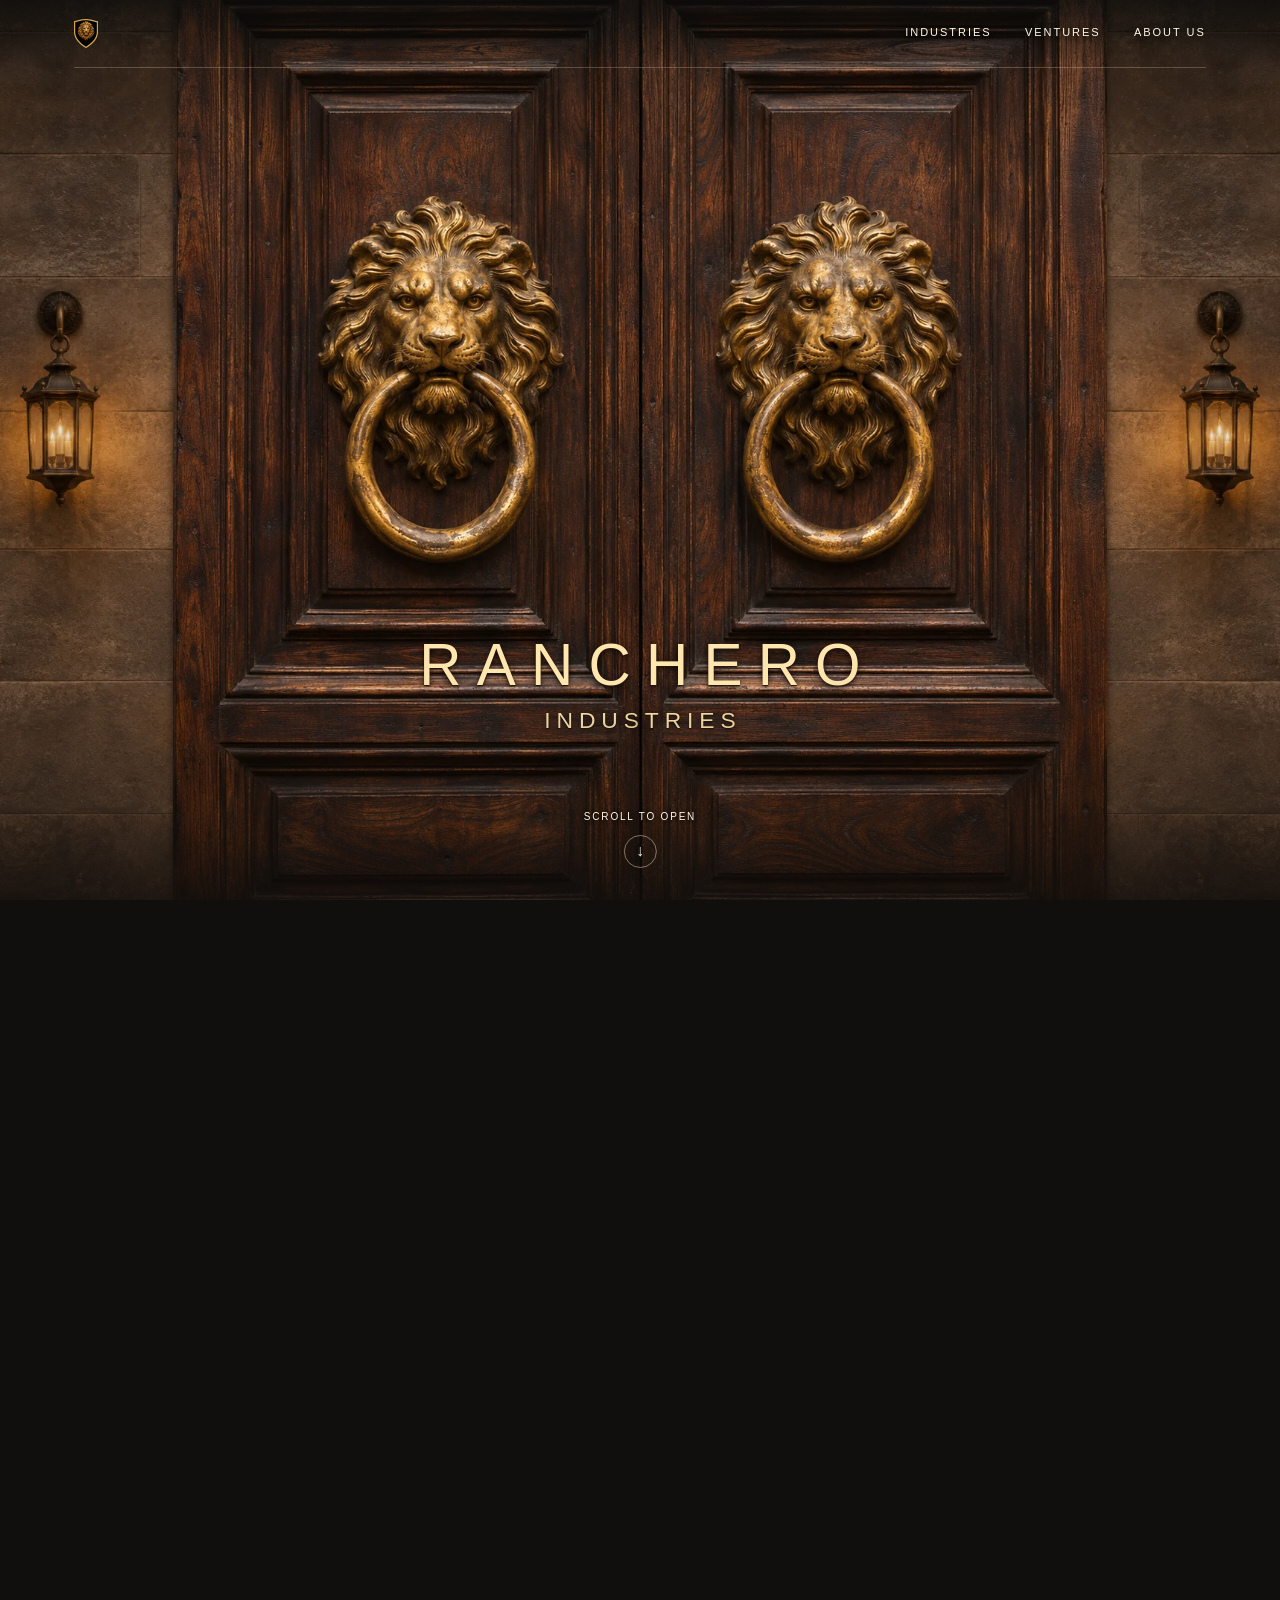
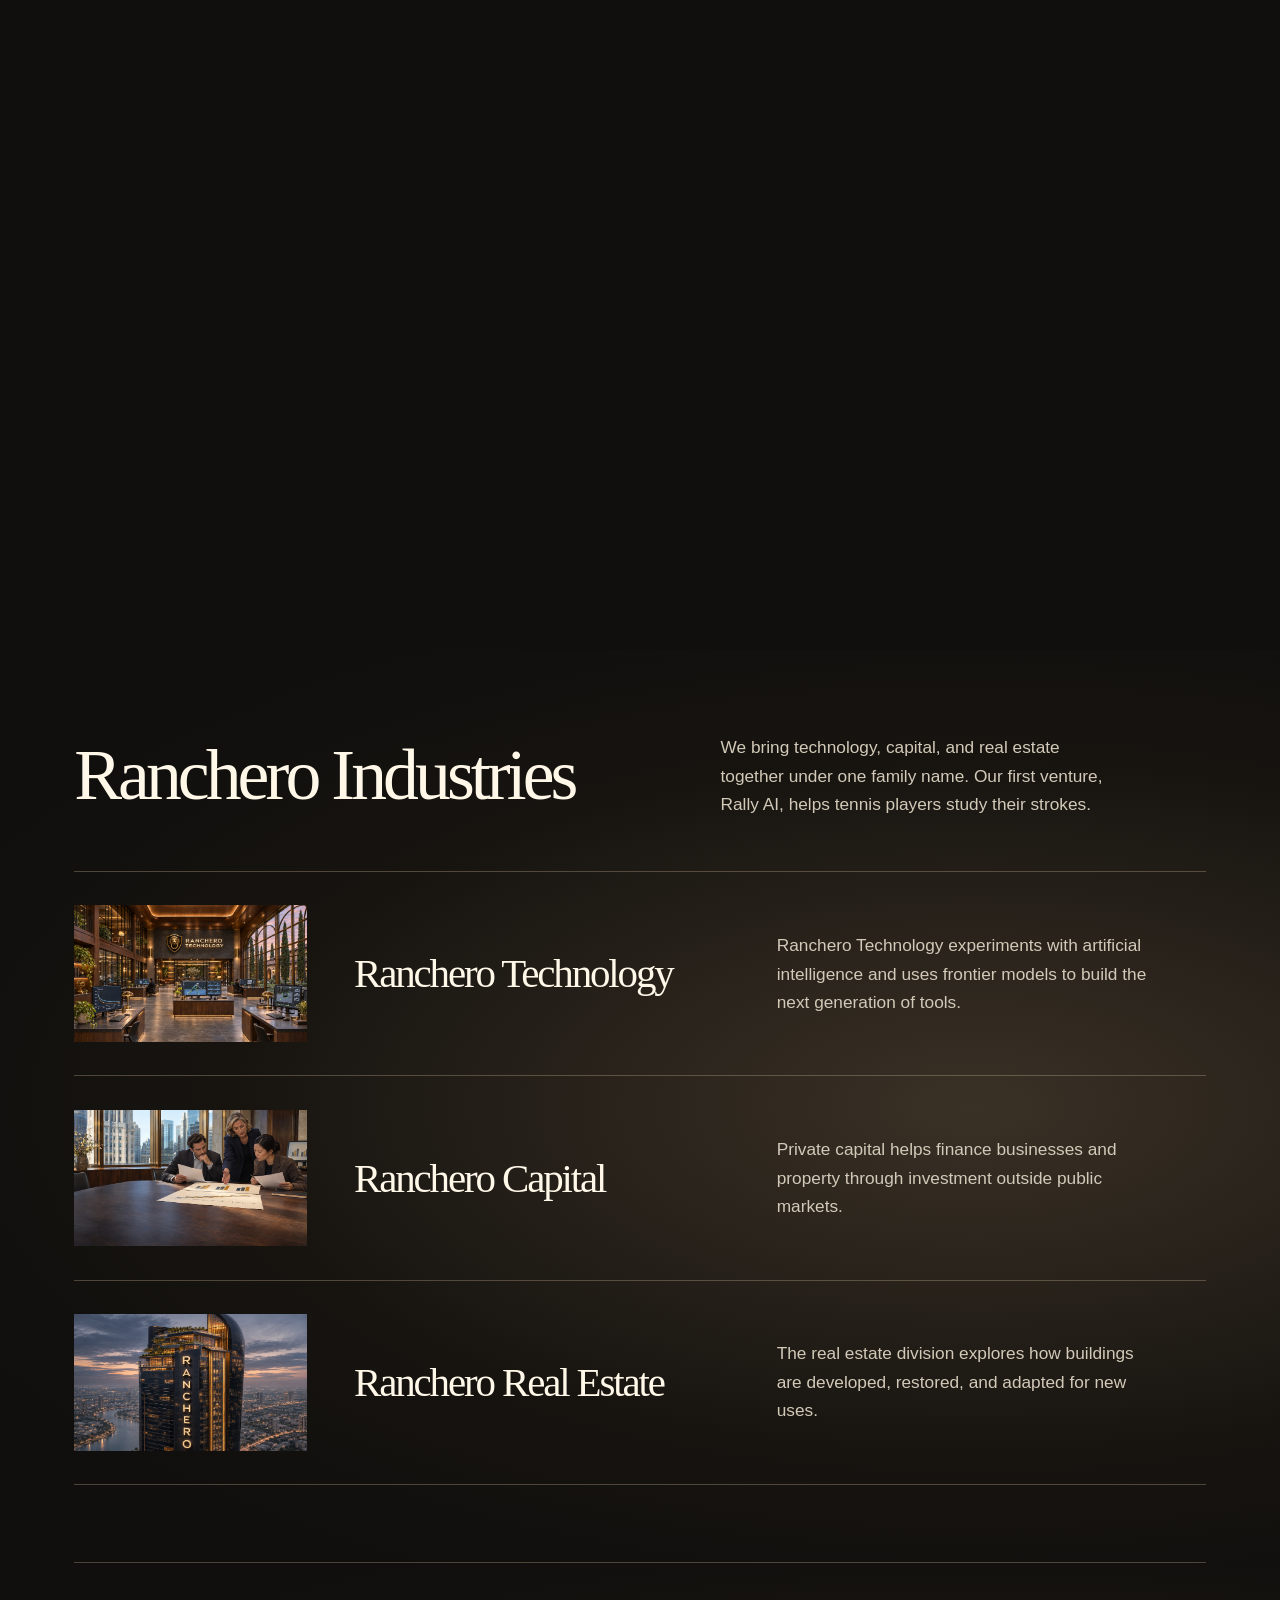
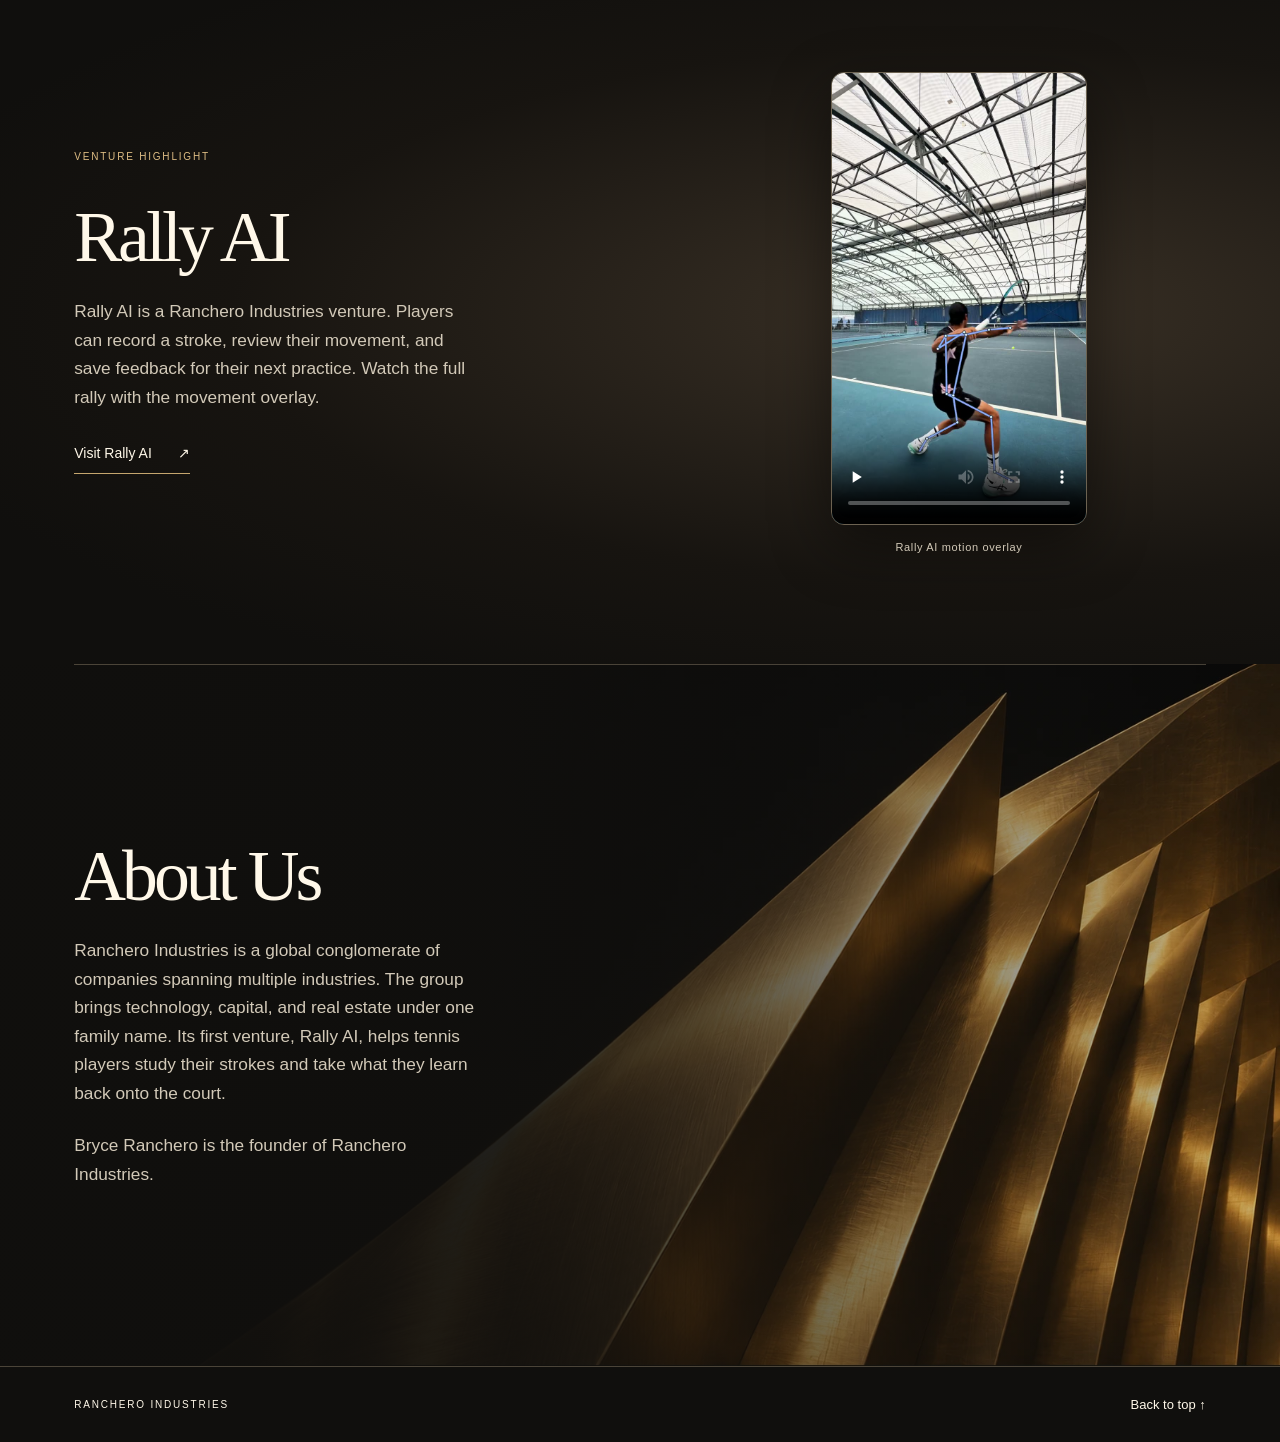
<file: index.html>
<!doctype html>
<html lang="en">
<head>
  <meta charset="utf-8">
  <meta name="viewport" content="width=device-width, initial-scale=1">
  <meta name="theme-color" content="#090909">
  <meta name="description" content="Ranchero Industries is the home of Bryce Ranchero’s ventures, beginning with Rally AI.">
  <meta property="og:type" content="website">
  <meta property="og:title" content="Ranchero Industries">
  <meta property="og:description" content="Ranchero Industries brings technology, capital, and real estate together under one family name. Its first venture, Rally AI, helps tennis players study their strokes.">
  <meta property="og:url" content="https://rancheroindustries.com/">
  <meta property="og:image" content="https://rancheroindustries.com/assets/ranchero-industries-lion-share.jpg">
  <meta property="og:image:type" content="image/jpeg">
  <meta property="og:image:width" content="1200">
  <meta property="og:image:height" content="628">
  <meta property="og:image:alt" content="A shield bearing a sculpted brass lion’s head sits beside the Ranchero Industries wordmark on a black background.">
  <link rel="canonical" href="https://rancheroindustries.com/">
  <title>Ranchero Industries | Bryce Ranchero</title>
  <link rel="stylesheet" href="style.css?v=venture-highlight">
  <link rel="stylesheet" href="overview-content.css?v=venture-highlight">
  <link rel="preload" href="assets/estate-courtyard.webp" as="image">
  <script src="scroll.js?v=venture-highlight" defer></script>
</head>
<body id="top">
  <a class="skip" href="#industries">Skip to industries</a>
  <header class="site-header">
    <nav aria-label="Main navigation">
      <a class="brand-home" href="#top" aria-label="Ranchero Industries home"><img src="assets/brass-lion-shield.webp" srcset="assets/brass-lion-shield-header.webp 96w, assets/brass-lion-shield.webp 874w" sizes="(max-width: 680px) 20px, 24px" width="874" height="1060" alt=""></a>
      <div class="nav-links"><a href="#industries">Industries</a><a href="#ventures">Ventures</a><a href="#about">About Us</a></div>
    </nav>
  </header>
  <main>
    <div class="entrance">
      <div class="stage">
        <div class="scene" aria-hidden="true">
          <div class="courtyard"></div>
          <div class="gate-light"></div>
          <div class="doors">
            <div class="jamb left-jamb"></div><div class="jamb right-jamb"></div>
            <div class="leaf left-leaf">
              <picture>
                <source media="(max-aspect-ratio: 4/5)" srcset="assets/lion-door-mobile-left.webp">
                <img src="assets/lion-door-left.webp" width="627" height="1254" alt="" fetchpriority="high">
              </picture>
              <div class="wordmark"><span>Ranchero</span><span>Industries</span></div>
            </div>
            <div class="leaf right-leaf">
              <picture>
                <source media="(max-aspect-ratio: 4/5)" srcset="assets/lion-door-mobile-right.webp">
                <img src="assets/lion-door-right.webp" width="627" height="1254" alt="" fetchpriority="high">
              </picture>
              <div class="wordmark"><span>Ranchero</span><span>Industries</span></div>
            </div>
          </div>
          <div class="scene-shade"></div>
        </div>
        <section class="opening" aria-labelledby="company">
          <h1 class="visually-hidden" id="company">Ranchero Industries</h1>
          <p class="visually-hidden">Paired brass lion-head knockers adorn the walnut doors.</p>
          <a class="open-cue" href="#industries"><span>Scroll to open</span><span class="cue-arrow" aria-hidden="true">↓</span></a>
        </section>
        <div class="industry-stop" id="industries" tabindex="-1" aria-label="Our industries" role="region"></div>
        <section class="directory" aria-labelledby="industry-title">
          <div class="directory-intro">
            <h2 id="industry-title">Our industries</h2>
            <p>Explore how each business works and where Ranchero Industries plans to lead.</p>
          </div>
          <ul class="sectors">
            <li><a class="bubble" href="#technology"><img src="assets/technology/ranchero-ai-computing-lab.webp" width="340" height="340" alt=""><span class="bubble-name"><small>Ranchero</small> Technology</span><span class="venture-arrow" aria-hidden="true">↓</span></a></li>
            <li><a class="bubble" href="#capital"><img src="assets/capital/office.webp" width="340" height="340" alt=""><span class="bubble-name"><small>Ranchero</small> Capital</span><span class="venture-arrow" aria-hidden="true">↓</span></a></li>
            <li><a class="bubble" href="#real-estate"><img src="assets/real-estate/ranchero-tower.webp" width="340" height="340" alt=""><span class="bubble-name"><small>Ranchero</small> Real Estate</span><span class="venture-arrow" aria-hidden="true">↓</span></a></li>
          </ul>
        </section>
      </div>
    </div>
    <section id="overview" class="company-overview" tabindex="-1" aria-labelledby="overview-heading">
      <div class="company-overview-inner">
        <div class="overview-introduction">
          <h2 id="overview-heading">Ranchero Industries</h2>
          <p class="body-copy">We bring technology, capital, and real estate together under one family name. Our first venture, Rally AI, helps tennis players study their strokes.</p>
        </div>

        <article id="technology" class="overview-listing" tabindex="-1" aria-labelledby="overview-tech-heading">
          <img class="overview-listing-photo" src="assets/technology/ranchero-ai-computing-lab.webp" loading="lazy" decoding="async" width="1536" height="1024" alt="Two researchers work in a spacious walnut-and-brass computer lab. Beneath the Ranchero Technology lion shield, a central screen tracks a tennis player’s movement.">
          <h3 id="overview-tech-heading">Ranchero Technology</h3>
          <p class="body-copy">Ranchero Technology experiments with artificial intelligence and uses frontier models to build the next generation of tools.</p>
        </article>
        <article id="capital" class="overview-listing" tabindex="-1" aria-labelledby="overview-capital-heading">
          <img class="overview-listing-photo" src="assets/capital/investment-room-wide.webp" width="1672" height="941" loading="lazy" decoding="async" alt="Three people review financial documents around a walnut table.">
          <h3 id="overview-capital-heading">Ranchero Capital</h3>
          <p class="body-copy">Private capital helps finance businesses and property through investment outside public markets.</p>
        </article>
        <article id="real-estate" class="overview-listing" tabindex="-1" aria-labelledby="overview-estate-heading">
          <img class="overview-listing-photo" src="assets/real-estate/ranchero-tower.webp" width="1536" height="1024" loading="lazy" decoding="async" alt="At dusk, gold letters spell RANCHERO down the side of a black glass tower with rooftop gardens.">
          <h3 id="overview-estate-heading">Ranchero Real Estate</h3>
          <p class="body-copy">The real estate division explores how buildings are developed, restored, and adapted for new uses.</p>
        </article>
      </div>
    </section>
    <section class="chapter ventures" id="ventures" aria-labelledby="venture-title">
      <div class="reading-column">
        <p class="section-label">Venture Highlight</p>
        <h2 id="venture-title">Rally AI</h2>
        <p class="body-copy">Rally AI is a Ranchero Industries venture. Players can record a stroke, review their movement, and save feedback for their next practice. Watch the full rally with the movement overlay.</p>
        <a class="action" href="https://therallyai.com">Visit Rally AI <span aria-hidden="true">↗</span></a>
      </div>
      <figure class="product" id="rally-demo">
        <video width="810" height="1440" controls playsinline preload="none" poster="assets/indoor-rally-skeleton-poster.jpg" aria-label="Rally AI tracks the movement of the tennis player closest to the camera.">
          <source src="assets/indoor-rally-skeleton.mp4" type="video/mp4">
          <a href="assets/indoor-rally-skeleton.mp4">Watch the motion overlay</a>
        </video>
        <figcaption>Rally AI motion overlay</figcaption>
      </figure>
    </section>
    <section class="chapter about" id="about" aria-labelledby="about-title">
      <div class="reading-column" id="vision">
        <h2 id="about-title">About Us</h2>
        <p class="body-copy">Ranchero Industries is a global conglomerate of companies spanning multiple industries. The group brings technology, capital, and real estate under one family name. Its first venture, Rally AI, helps tennis players study their strokes and take what they learn back onto the court.</p>
        <p class="body-copy">Bryce Ranchero is the founder of Ranchero Industries.</p>
      </div>
    </section>
  </main>
  <footer>
    <span>Ranchero Industries</span>
    <a href="#top">Back to top ↑</a>
  </footer>
</body>
</html>
</file>
<file: style.css>
:root {
  color-scheme: dark;
  --ink: #100f0d;
  --ivory: #fff8e9;
  --muted: #d2c9b8;
  --gold: #d4b478;
  --rule: rgb(232 211 173 / 27%);
  --gutter: clamp(22px, 5.8vw, 112px);
  --nav-height: clamp(58px, 7.5svh, 84px);
  color: var(--ivory);
  background: var(--ink);
  font-family: Helvetica, Arial, sans-serif;
}
* { box-sizing: border-box; }
body { margin: 0; }
a { color: inherit; text-decoration: none; }
a:focus-visible { outline: 2px solid #ffe0a0; outline-offset: 5px; }
.skip { position: fixed; top: -100px; left: 1rem; z-index: 10; padding: 12px; background: var(--ink); }
.skip:focus { top: 6px; }
.site-header {
  position: fixed;
  inset: 0 0 auto;
  z-index: 5;
  background: linear-gradient(180deg, rgb(13 13 12 / 72%), transparent);
}
.site-header nav {
  margin: 0 var(--gutter);
  height: var(--nav-height);
  display: flex;
  align-items: center;
  justify-content: space-between;
  border-bottom: 1px solid rgb(241 225 195 / 24%);
}
.nav-links { display: flex; align-items: center; gap: clamp(16px, 2.6vw, 48px); }
.nav-links a, .open-cue, .section-label {
  font-size: 10px;
  font-weight: 500;
  line-height: 1.25;
  letter-spacing: .18em;
  text-transform: uppercase;
}
.nav-links a { font-size: 11px; display: grid; align-items: center; min-height: 44px; text-shadow: 0 1px 6px #000; }
.nav-links a:hover, footer a:hover { color: #ffe2ab; }
.brand-home { display: grid; place-items: center start; width: 44px; height: 44px; }
.brand-home img { width: 24px; height: auto; }
.inside .site-header { background: rgb(16 15 13 / 96%); }
.entrance { position: relative; }
.stage { position: relative; isolation: isolate; }
.scene { position: absolute; overflow: hidden; inset: 0 0 auto; height: 100svh; pointer-events: none; background: #29241e; }
.courtyard, .gate-light, .scene-shade { position: absolute; inset: 0; }
.courtyard { background: center 50% / cover no-repeat url("assets/estate-courtyard.webp"); transform: scale(var(--court-scale, 1)); }
.gate-light { background: linear-gradient(180deg, #372b1c1a, #261c1380), radial-gradient(ellipse at 50% 46%, #20190d36, #120e0d4a 92%); opacity: var(--gate-light, 1); }
.doors {
  position: absolute;
  inset: 0;
  margin-inline: auto;
  perspective: max(800px, 110vw);
  perspective-origin: 50% 48%;
  transform: scale(var(--entry-scale, 1));
}
.jamb {
  display: none;
  position: absolute;
  inset-block: 0;
  width: calc((100vw - 100%) / 2 + 2px);
  background: #3b3026 url("assets/door-jamb.webp") 54% center / cover;
}
.left-jamb { right: calc(100% - 1px); }
.right-jamb { left: calc(100% - 1px); transform: scaleX(-1); }
.leaf {
  position: absolute;
  inset-block: 0;
  width: 50%;
  overflow: hidden;
  background: #261911;
  backface-visibility: hidden;
  box-shadow: 0 0 7px #0a0502a8;
}
.leaf picture, .leaf img { display: block; width: 100%; height: 100%; }
.leaf img { object-fit: cover; object-position: 50% 46%; }
.leaf::after {
  content: ""; position: absolute; inset: 0; background: #170d07;
  opacity: var(--door-shadow, 0); pointer-events: none;
}
.left-leaf { right: 50%; transform-origin: left center; transform: rotateY(var(--turn, 0deg)); }
.right-leaf { left: 50%; transform-origin: right center; transform: rotateY(calc(-1 * var(--turn, 0deg))); }
.scene-shade {
  background: linear-gradient(0deg, #100d0bc4, #15100b36 11%, transparent 24%, transparent 78%, #0f0d0a4d),
    radial-gradient(ellipse at 50% 45%, transparent 43%, #100a0554 100%);
}
.opening { position: relative; height: 100svh; text-align: center; }
.visually-hidden { position: absolute; width: 1px; height: 1px; padding: 0; margin: -1px; overflow: hidden; white-space: nowrap; clip-path: inset(50%); }
.wordmark {
  position: absolute;
  top: 76%;
  transform: translate(-50%, -50%);
  margin: 0;
  display: grid;
  justify-items: center;
  gap: .25em;
  width: max-content;
  color: #ffe5ae;
  opacity: var(--inscription, 1);
  font: 400 clamp(34px, min(4.65vw, 6.5svh), 92px)/1.02 Helvetica, Arial, sans-serif;
  text-transform: uppercase;
  text-shadow: 0 1px 1px #22140a, 0 2px 6px #100a06;
}
/* The same lettering meets on the seam and follows the hinges as the doors swing. */
.left-leaf .wordmark { left: 100%; }
.right-leaf .wordmark { left: 0; }
.wordmark span { letter-spacing: .26em; padding-left: .26em; }
.wordmark span + span { font-size: .39em; }
@media (max-aspect-ratio: 4/5) {
  .left-leaf img { object-position: 80% 46%; }
  .right-leaf img { object-position: 20% 46%; }
}
@media (min-aspect-ratio: 5/4) {
  .doors { width: min(73vw, 145svh); }
  .jamb { display: block; }
}
.open-cue {
  display: flex;
  align-items: center;
  flex-direction: column;
  gap: 11px;
  position: absolute;
  bottom: max(3.6svh, 20px);
  left: 50%;
  transform: translateX(-50%);
  white-space: nowrap;
  min-width: 110px;
  text-shadow: 0 1px 4px #0d0a06;
}
.cue-arrow { display: grid; place-content: center; border: 1px solid #d9c49b8c; border-radius: 50%; width: 33px; height: 33px; font: 16px/1 Georgia, serif; letter-spacing: normal; }
.open-cue:hover .cue-arrow { background: #d7b7772a; border-color: var(--gold); }
.industry-stop { position: absolute; top: 100svh; left: 0; width: 1px; height: 1px; pointer-events: none; }
.directory {
  position: relative;
  display: flex;
  flex-direction: column;
  align-items: center;
  justify-content: end;
  gap: clamp(18px, 3.6svh, 42px);
  min-height: 100svh;
  padding: calc(var(--nav-height) + 15px) var(--gutter) clamp(27px, 6svh, 86px);
  background: linear-gradient(0deg, #0d0c09e8, #13110d70 38%, #14110c0a 80%), center / cover url("assets/estate-courtyard.webp");
}
.directory h2 {
  display: flex; align-items: center; justify-content: center; gap: 18px;
  margin: 0;
  font: 400 clamp(34px, 3.3vw, 63px)/1.1 Georgia, serif;
  letter-spacing: -.045em;
  text-shadow: 0 2px 14px #15110b;
}
.directory h2::before, .directory h2::after { content: ""; width: clamp(24px, 4vw, 72px); height: 1px; background: #d6bc91b3; }
.sectors {
  --bubble-size: min(17.6vw, 24svh, 206px);
  display: grid;
  grid-template-columns: repeat(3, var(--bubble-size));
  gap: clamp(18px, 3vw, 60px);
  list-style: none;
  padding: 0;
  margin: 0;
}
.bubble {
  position: relative;
  display: grid;
  place-items: center;
  width: var(--bubble-size);
  aspect-ratio: 1;
  border-radius: 50%;
  color: #fff6de;
  background: #28251f;
  box-shadow: 0 8px 28px #08060459;
  isolation: isolate;
}
.bubble img, .bubble::before, .bubble::after { position: absolute; inset: 0; width: 100%; height: 100%; border-radius: inherit; }
.bubble img { object-fit: cover; z-index: -2; }
.bubble::before { content: ""; z-index: -1; background: linear-gradient(0deg, #0c0b09ed 5%, #0d0b09a8 40%, #0c0b0933 63%, transparent 82%); }
.bubble::after { content: ""; pointer-events: none; border: 1px solid #d8bd89de; box-shadow: inset 0 0 0 4px #1b171250, inset 0 0 0 5px #dfc08c57; }
.bubble-name { position: relative; top: 13%; text-align: center; font: 400 clamp(18px, 2.05vw, 33px)/1.1 Georgia, serif; letter-spacing: -.05em; text-shadow: 0 1px 5px #0a0806; }
.bubble-name small { display: block; margin-bottom: .56em; padding-left: .21em; font: 500 clamp(8px, .7vw, 11px)/1 Helvetica, Arial, sans-serif; text-transform: uppercase; letter-spacing: .21em; }
.venture-arrow { position: absolute; bottom: 9%; color: #e6c48c; font: 16px/1 Georgia, serif; }
a.bubble:hover::after, a.bubble:focus-visible::after { box-shadow: inset 0 0 0 5px #f0d5a136; border-color: #fff0cf; }
.animated .entrance { height: 250svh; }
.animated .stage { position: sticky; top: 0; height: 100svh; overflow: hidden; }
.animated .opening { pointer-events: none; }
.animated .open-cue { pointer-events: auto; opacity: var(--cue-opacity, 1); }
.animated .industry-stop { top: 132svh; }
.animated .directory {
  position: absolute; inset: 0; height: 100%; min-height: 0;
  opacity: var(--directory-opacity, 0);
  background: linear-gradient(0deg, #0f0e0d 0%, #14120ed1 10%, #1b18144d 46%, transparent 70%);
  pointer-events: none;
}
.animated .directory > * { transform: translateY(var(--directory-rise, 20px)); }
.animated .sectors li { opacity: var(--arrival, 0); transform: translateY(var(--rise, 18px)); }
.animated .directory a { pointer-events: auto; }

.directory-intro { text-align: center; }
.directory-intro p { max-width: 54ch; margin: 10px auto 0; color: #f1e7d6; font: 400 clamp(13px, 1.02vw, 16px)/1.42 Helvetica, Arial, sans-serif; text-shadow: 0 1px 6px #16100a; }
@media (max-width: 780px) {
  .directory-intro p { max-width: 38ch; font-size: 12px; }
}
@media (max-height: 479px) {
  .directory-intro p { margin-top: 6px; font-size: 11px; }
}

.chapter {
  position: relative;
  min-height: 78svh;
  display: grid;
  align-content: center;
  padding: clamp(88px, 8.5vw, 164px) var(--gutter);
  scroll-margin-top: calc(var(--nav-height) - 1px);
}
.chapter::before { content: ""; position: absolute; top: 0; left: var(--gutter); right: var(--gutter); height: 1px; background: var(--rule); }
.ventures, .company-overview { background: radial-gradient(ellipse at 76% 50%, #3a3126, #171410 54%, #100f0d 82%); }
.ventures { grid-template-columns: minmax(0, 1fr) minmax(0, .9fr); align-items: center; gap: 7vw; }
.reading-column { max-width: 690px; }
.section-label { color: #debd84; margin: 0 0 clamp(24px, 3vw, 50px); }
.chapter h2 { margin: 0; font: 400 clamp(48px, 5.6vw, 94px)/1 Georgia, serif; letter-spacing: -.055em; }
.body-copy { max-width: 42ch; font-size: clamp(16px, 1.35vw, 21px); line-height: 1.65; color: var(--muted); margin: 24px 0 0; }
.action { display: inline-flex; align-items: center; gap: 26px; font-size: 14px; border-bottom: 1px solid #c5a66e; margin-top: 22px; padding: 12px 0; }
.action:hover { color: #ffe1ab; }
.product { justify-self: center; text-align: center; margin: 0; }
.product video { display: block; width: clamp(205px, 20vw, 320px); height: auto; margin: auto; border: 1px solid #6c6251; border-radius: 13px; background: #161512; box-shadow: 0 20px 60px #0007; }
.product figcaption { margin: 16px 0 0; font-size: 11px; letter-spacing: .06em; color: var(--muted); }
.about { background: linear-gradient(90deg, #100f0dfc 8%, #100f0ded 40%, #100f0d80 70%, #100f0d38), center right / cover no-repeat url("assets/brass-sculpture.webp"); }
footer { display: flex; align-items: center; justify-content: space-between; gap: 20px; padding: 30px var(--gutter); border-top: 1px solid var(--rule); background: #100f0d; font-size: 13px; }
footer span { letter-spacing: .18em; text-transform: uppercase; font-size: 10px; }
@media (max-width: 680px) and (min-height: 480px) {
  .wordmark { font-size: clamp(32px, 8vw, 49px); }
  .directory { gap: 18px; padding-bottom: max(4.4svh, 22px); }
  .sectors { --bubble-size: min(35vw, 18svh, 150px); grid-template-columns: repeat(2, var(--bubble-size)); gap: clamp(12px, 1.7svh, 21px) 6vw; }
  .sectors li:last-child:nth-child(odd) { grid-column: 1 / -1; justify-self: center; }
  .bubble-name { font-size: clamp(18px, 4.6vw, 26px); }
  .bubble-name small { font-size: 8px; }
  .directory h2 { font-size: clamp(32px, 7.8vw, 42px); }
  .animated .directory { background: linear-gradient(0deg, #0f0e0d 0%, #17130fd9 20%, #19161131 62%, transparent 86%); }
}
@media (max-width: 680px) {
  .nav-links { gap: min(5vw, 24px); }
  .nav-links a { font-size: 10px; letter-spacing: .13em; }
  .brand-home img { width: 20px; }
  .ventures { grid-template-columns: 1fr; gap: 42px; }
  .product { justify-self: start; }
  .about { background-position: 62% center; }
}
@media (max-height: 479px) {
  :root { --nav-height: 46px; }
  .wordmark { font-size: clamp(22px, 8svh, 36px); }
  .open-cue { bottom: 10px; flex-direction: row; gap: 8px; }
  .cue-arrow { width: 25px; height: 25px; }
  .directory { padding-bottom: 5svh; gap: 12px; }
  .directory h2 { font-size: 26px; }
  .sectors { --bubble-size: min(19vw, 31svh, 124px); gap: 3vw; }
  .bubble-name { font-size: clamp(13px, 3.9svh, 20px); }
  .bubble-name small { font-size: 7px; }
  .venture-arrow { font-size: 12px; }
}
@media (prefers-reduced-motion: no-preference) { html.animated { scroll-behavior: smooth; } }
</file>
<file: overview-content.css>
.company-overview { scroll-margin-top: var(--nav-height); }
.company-overview-inner {
  width: min(100% - 2 * var(--gutter), 1440px);
  margin-inline: auto;
  padding-block: clamp(52px, 6.5vw, 110px) clamp(50px, 6vw, 96px);
}
.company-overview :is(h2, h3, p) { margin: 0; overflow-wrap: break-word; }
.company-overview :is(h2, h3) {
  font-family: Georgia, serif;
  font-weight: 400;
  text-wrap: balance;
}
.company-overview article { scroll-margin-top: calc(var(--nav-height) + 16px); }
.company-overview:focus, .company-overview article:focus { outline: none; }

.overview-introduction {
  display: grid;
  grid-template-columns: 1.2fr 1fr;
  gap: clamp(28px, 5vw, 100px);
  align-items: center;
  padding-bottom: clamp(35px, 4.1vw, 68px);
  border-bottom: 1px solid var(--rule);
}
.overview-introduction h2 {
  font-size: clamp(48px, 5.6vw, 94px);
  line-height: 1;
  letter-spacing: -.055em;
}

.overview-listing {
  display: grid;
  grid-template-columns: minmax(145px, .65fr) minmax(0, 1.05fr) minmax(0, 1.2fr);
  column-gap: clamp(22px, 3.7vw, 66px);
  align-items: center;
  border-bottom: 1px solid var(--rule);
  padding-block: clamp(22px, 2.6vw, 44px);
}
.overview-listing-photo {
  display: block;
  width: 100%;
  height: auto;
  aspect-ratio: 1.7;
  object-fit: cover;
}
.overview-listing h3 { font-size: clamp(32px, 3.2vw, 56px); line-height: 1.04; letter-spacing: -.052em; }
.overview-listing p { max-width: 40ch; }

@media (max-width: 820px) {
  .overview-introduction { grid-template-columns: 1.06fr 1fr; gap: 26px; }
  .overview-listing { grid-template-columns: minmax(125px, .75fr) minmax(0, 1fr) minmax(0, 1.3fr); gap: 20px; }
}
@media (max-width: 640px) {
  .company-overview-inner { padding-block: 42px 48px; }
  .overview-introduction { display: block; padding-bottom: 29px; }
  .overview-introduction h2 { font-size: clamp(39px, 8.9vw, 54px); }
  .overview-introduction p { margin-top: 16px; }
  .overview-listing {
    grid-template-columns: minmax(80px, .8fr) minmax(0, 1.65fr);
    column-gap: clamp(14px, 4vw, 26px);
    row-gap: 8px;
    align-items: start;
    padding-block: 24px;
  }
  .overview-listing-photo { grid-row: span 2; aspect-ratio: 4 / 5; }
  .overview-listing h3 { font-size: clamp(29px, 6.3vw, 37px); }
  .overview-listing p { grid-column: 2; }
}
@media (max-width: 360px) {
  .overview-listing { grid-template-columns: 82px minmax(0, 1fr); gap: 12px; }
  .overview-listing p { grid-column: 1 / -1; }
  .overview-listing-photo { grid-row: auto; aspect-ratio: 1.3; }
  .overview-listing h3 { align-self: center; }
}
</file>
